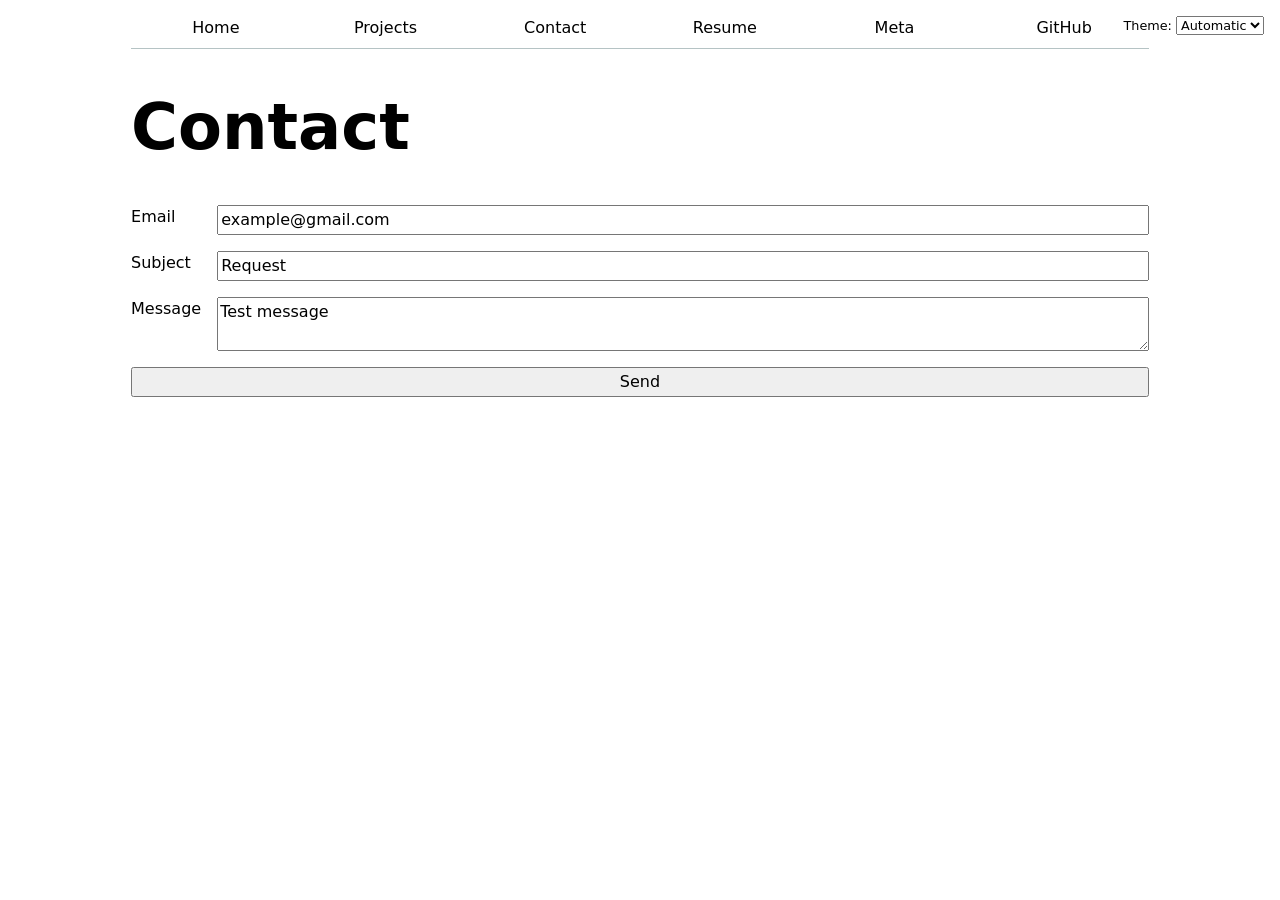
<file: contact/index.html>
<!DOCTYPE html>
<html lang="en">
<head>
    <meta charset="UTF-8">
    <meta name="viewport" content="width=device-width, initial-scale=1.0">
    <title>Contact : Chase Wada</title>
    <link rel="stylesheet" href="../style.css" />
    <script type="module" src="../global.js"></script>
</head>
<body>
    <h1>Contact</h1>
    <form action="mailto:cmwada@ucsd.edu" method="POST" enctype="text/plain">
    <label>Email
        <input name="email" type="email" value="example@gmail.com" />
    </label>
    <label>Subject
        <input name="subject" value="Request" />
    </label>
    <label>Message
        <textarea name="body">Test message</textarea>
    </label>
    <button>Send</button>
</form>
</body>
</html>
</file>
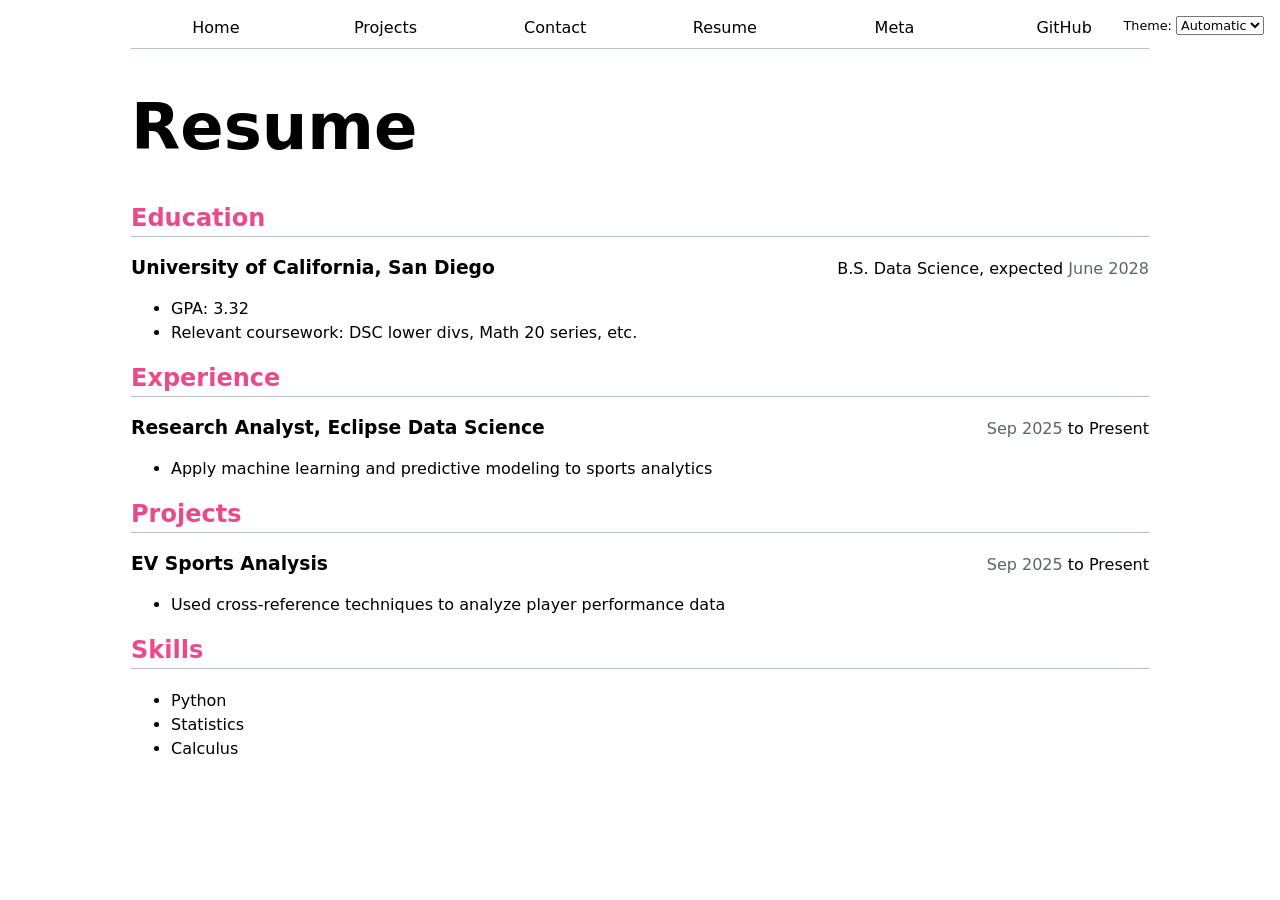
<file: resume/index.html>
<!DOCTYPE html>
<html lang="en">
<head>
    <meta charset="UTF-8">
    <meta name="viewport" content="width=device-width, initial-scale=1.0">
    <title>Resume: Chase Wada</title>
    <link rel="stylesheet" href="../style.css" />
    <script type="module" src="../global.js"></script>
</head>
<body>
    <h1>Resume</h1>

    <section>
        <h2>Education</h2>
        <article>
            <header>
                <h3>University of California, San Diego</h3>
                <p>B.S. Data Science, expected <time datetime="2028-06">June 2028</time></p>
            </header>
            <ul>
                <li>GPA: 3.32</li>
                <li>Relevant coursework: DSC lower divs, Math 20 series, etc.</li>
            </ul>
        </article>
    </section>

    <section>
        <h2>Experience</h2>
        <article>
            <header>
                <h3>Research Analyst, Eclipse Data Science</h3>
                <p><time datetime="2025-09">Sep 2025</time> to Present</p>
            </header>
            <ul>
                <li>Apply machine learning and predictive modeling to sports analytics</li>
            </ul>
        </article>
    </section>

    <section>
        <h2>Projects</h2>
        <article>
            <header>
                <h3>EV Sports Analysis</h3>
                <p><time datetime="2025-09">Sep 2025</time> to Present</p>
            </header>
            <ul>
                <li>Used cross-reference techniques to analyze player performance data</li>
            </ul>
        </article>
    </section>

    <section>
        <h2>Skills</h2>
        <ul>
            <li>Python</li>
            <li>Statistics</li>
            <li>Calculus</li>
        </ul>
    </section>
</body>
</html>
</file>
<file: style.css>
:root {
  --color-accent: oklch(65% 50% 0);
  accent-color: var(--color-accent);
  color-scheme: light dark;
}

body {
  font: 100%/1.5 system-ui;
  max-width: 100ch;
  margin-inline: max(1em, (100% - 100ch) / 2);
}

img {
  max-width: 100%;
  height: auto;
}

nav {
  --border-color: oklch(50% 10% 200 / 40%);
  display: flex;
  margin-bottom: 1em;
  border-bottom: 1px solid var(--border-color);
}

nav a {
  flex: 1;
  text-decoration: none;
  color: inherit;
  text-align: center;
  padding: 0.5em;
}

nav a.current {
  border-bottom: 0.4em solid var(--border-color);
  padding-bottom: 0.1em;
}

nav a:hover {
  border-bottom: 0.4em solid var(--color-accent);
  padding-bottom: 0.1em;
}

input,
textarea,
button,
select {
  font: inherit;
}

form {
  display: grid;
  grid-template-columns: auto 1fr;
  gap: 1em;
}

form label {
  display: grid;
  grid-template-columns: subgrid;
  grid-column: 1 / -1;
}

form button {
  grid-column: 1 / -1;
}
h1, h2, h3, h4, h5, h6 {
  line-height: 1.1;
  text-wrap: balance;
}

h1 {
  font-size: 400%;
}

.projects {
  display: grid;
  grid-template-columns: repeat(auto-fill, minmax(15em, 1fr));
  gap: 1em;
}

.projects article {
  display: grid;
  grid-template-rows: subgrid;
  grid-row: span 3;
}

.projects h2 {
  margin: 0;
}
section h2 {
  color: var(--color-accent);
  border-bottom: 1px solid oklch(80% 3% 200);
  padding-bottom: 0.2em;
}

section article header {
  display: flex;
  justify-content: space-between;
  align-items: baseline;
  flex-wrap: wrap;
}

section article h3,
section article header p {
  margin: 0;
}

section time {
  color: oklch(50% 3% 200);
}
.color-scheme {
  position: absolute;
  top: 1rem;
  right: 1rem;
  font-size: 80%;
}
#profile-stats dl {
  display: grid;
  grid-template-columns: repeat(4, 1fr);
}

#profile-stats dt {
  grid-row: 1;
  font-size: 80%;
  text-transform: uppercase;
  color: oklch(50% 3% 200);
}

#profile-stats dd {
  grid-row: 2;
  margin: 0;
  font-size: 200%;
}

.project-year {
  font-family: Baskerville, serif;
  font-variant-numeric: oldstyle-nums;
  color: oklch(50% 3% 200);
  margin: 0;
}

#projects-pie-plot {
  max-width: 20em;
  margin-block: 2em;
  overflow: visible;
}

.swatch {
  display: inline-block;
  width: 1em;
  aspect-ratio: 1 / 1;
  border-radius: 50%;
  background: var(--color);
}

.legend {
  display: grid;
  grid-template-columns: repeat(auto-fill, minmax(9em, 1fr));
  gap: 1em;
  border: 1px solid oklch(80% 3% 200);
  padding: 1em;
  margin: 1em 0;
  list-style: none;
}

.legend-item {
  display: flex;
  align-items: center;
  gap: 0.5em;
}

.container {
  display: flex;
  align-items: center;
  gap: 2em;
}

.legend {
  flex: 1;
}

.searchBar {
  width: 100%;
  margin-bottom: 1.5em;
  padding: 0.4em;
  font: inherit;
}

#projects-pie-plot:has(path:hover) path:not(:hover) {
  opacity: 0.5;
}

#projects-pie-plot path {
  transition: 300ms;
  cursor: pointer;
}

.selected {
  --color: oklch(60% 45% 0) !important;
}

path.selected {
  fill: var(--color);
}
.stats {
  display: grid;
  grid-template-columns: repeat(auto-fit, minmax(7em, 1fr));
  grid-auto-flow: column;
  grid-template-rows: auto auto;
  gap: 0.25em 1em;
  margin: 1em 0;
}

.stats dt {
  grid-row: 1;
  font-size: 75%;
  text-transform: uppercase;
  color: oklch(50% 3% 200);
}

.stats dd {
  grid-row: 2;
  margin: 0;
  font-size: 180%;
}

.gridlines .tick line {
  stroke: oklch(80% 3% 200);
  stroke-opacity: 0.5;
}

.gridlines .domain {
  display: none;
}

circle {
  transition: 200ms;
  transform-origin: center;
  transform-box: fill-box;
}

circle:hover {
  transform: scale(1.5);
}

dl.info {
  display: grid;
  grid-template-columns: auto 1fr;
  gap: 0.25em 1em;
  margin: 0;
  transition-duration: 500ms;
  transition-property: opacity, visibility;
}

dl.info dt {
  color: oklch(50% 3% 200);
}

dl.info dd {
  margin: 0;
  font-weight: bold;
}

.tooltip {
  position: fixed;
  top: 1em;
  left: 1em;
  background-color: color-mix(in oklch, canvas 85%, transparent);
  backdrop-filter: blur(6px);
  box-shadow: 0 2px 8px oklch(0% 0 0 / 20%);
  border-radius: 0.5em;
  padding: 0.75em 1em;
  font-size: 85%;
  pointer-events: none;
  z-index: 10;
}

dl.info[hidden]:not(:hover, :focus-within) {
  opacity: 0;
  visibility: hidden;
}

@keyframes marching-ants {
  to {
    stroke-dashoffset: -8;
  }
}

.selection {
  fill-opacity: 0.1;
  stroke: black;
  stroke-opacity: 0.7;
  stroke-dasharray: 5 3;
  animation: marching-ants 2s linear infinite;
}

circle.selected {
  fill: #ff6b6b;
}

.time-filter {
  display: flex;
  align-items: baseline;
}

.time-filter label {
  flex: 1;
  display: flex;
  gap: 1em;
  align-items: baseline;
}

.time-filter input {
  flex: 1;
}

.time-filter time {
  margin-left: auto;
  padding-left: 1em;
}

#chart circle {
  transition: all 200ms;
  @starting-style {
    r: 0;
  }
}

#files {
  display: grid;
  grid-template-columns: 1fr 4fr;

  > div {
    grid-column: 1 / -1;
    display: grid;
    grid-template-columns: subgrid;
  }

  dt {
    grid-column: 1;
  }

  dt small {
    display: block;
    font-size: 75%;
    opacity: 0.6;
  }

  dd {
    grid-column: 2;
    display: flex;
    flex-wrap: wrap;
    align-items: start;
    align-content: start;
    gap: 0.15em;
    padding-top: 0.6em;
    margin-left: 0;
  }
}

.loc {
  display: flex;
  width: 0.5em;
  aspect-ratio: 1;
  background: var(--color);
  border-radius: 50%;
}

#scrolly-1 {
  position: relative;
  display: flex;
  gap: 1rem;

  > * {
    flex: 1;
  }
}

#scatter-story {
  position: relative;
}

#scatter-story .step {
  padding-bottom: 60vh;
}

#scatter-plot {
  position: sticky;
  top: 0;
  left: 0;
  bottom: auto;
  height: 50vh;
}
</file>
